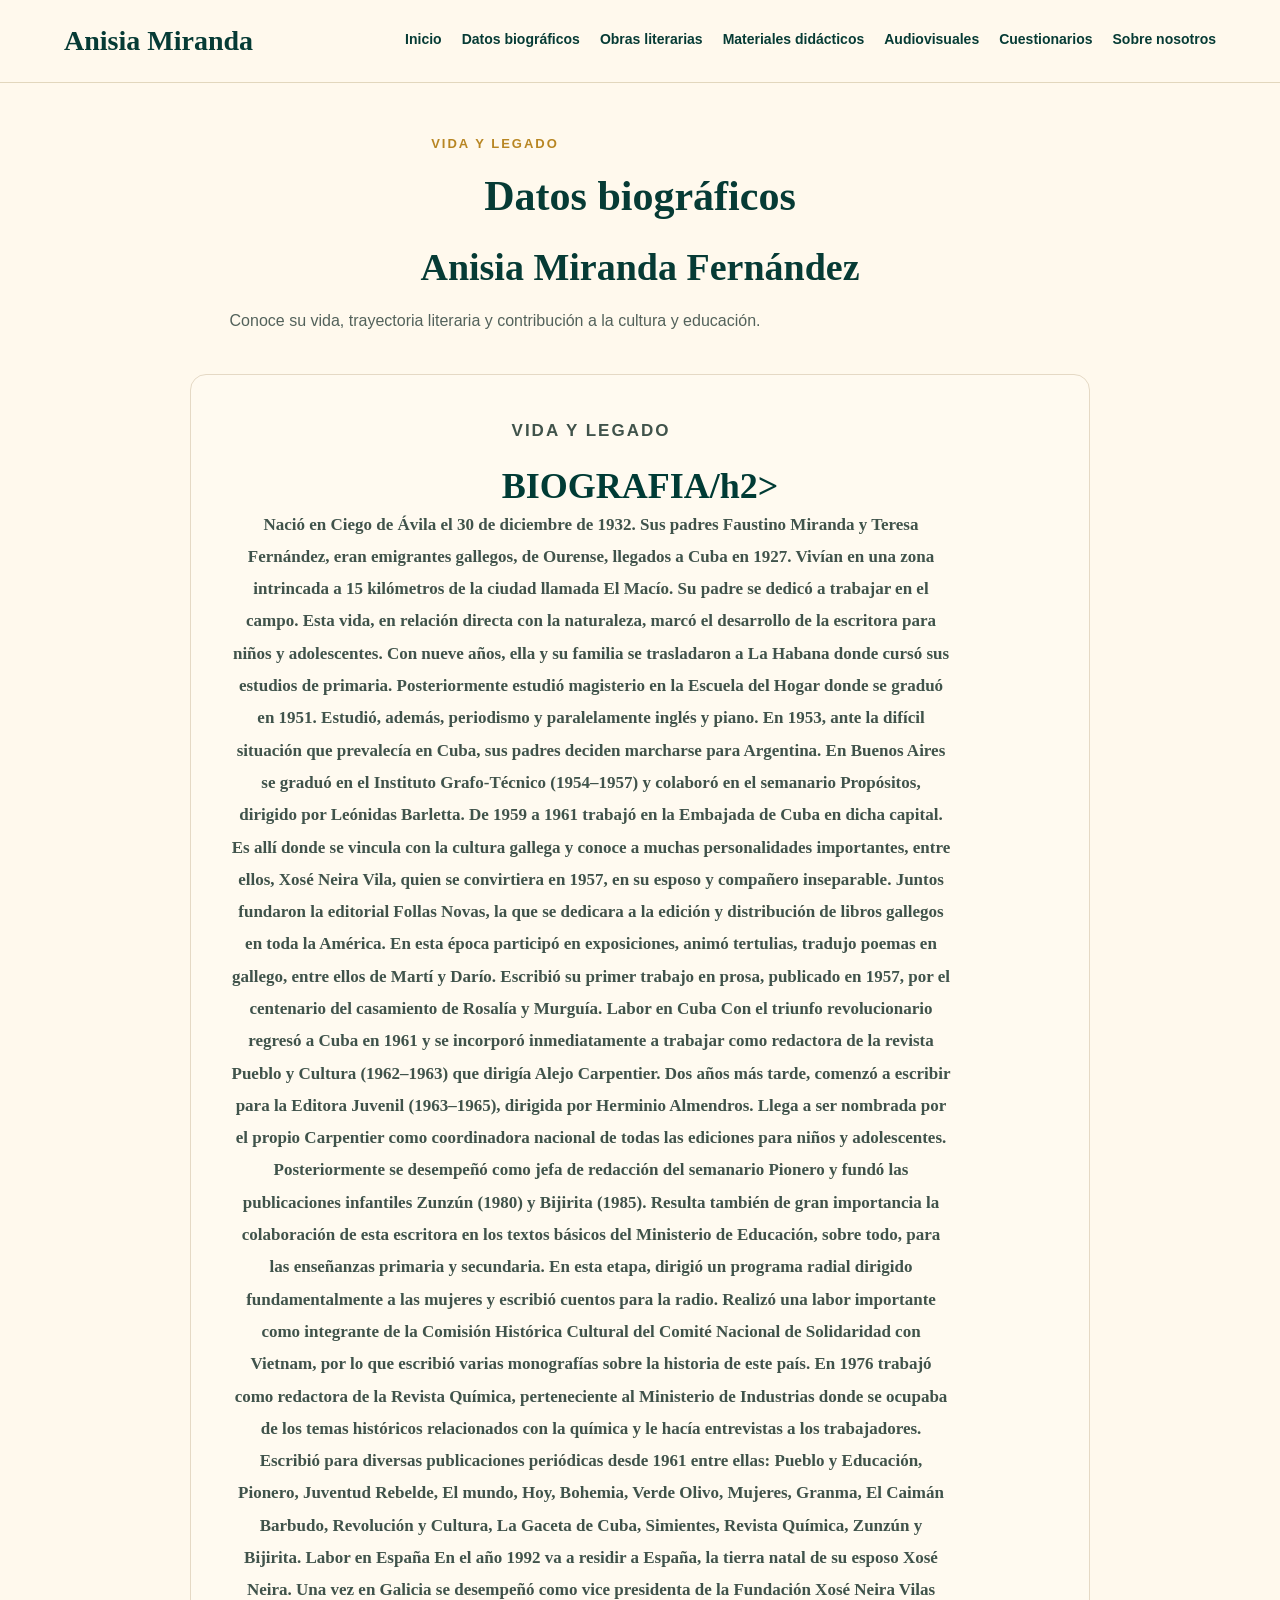
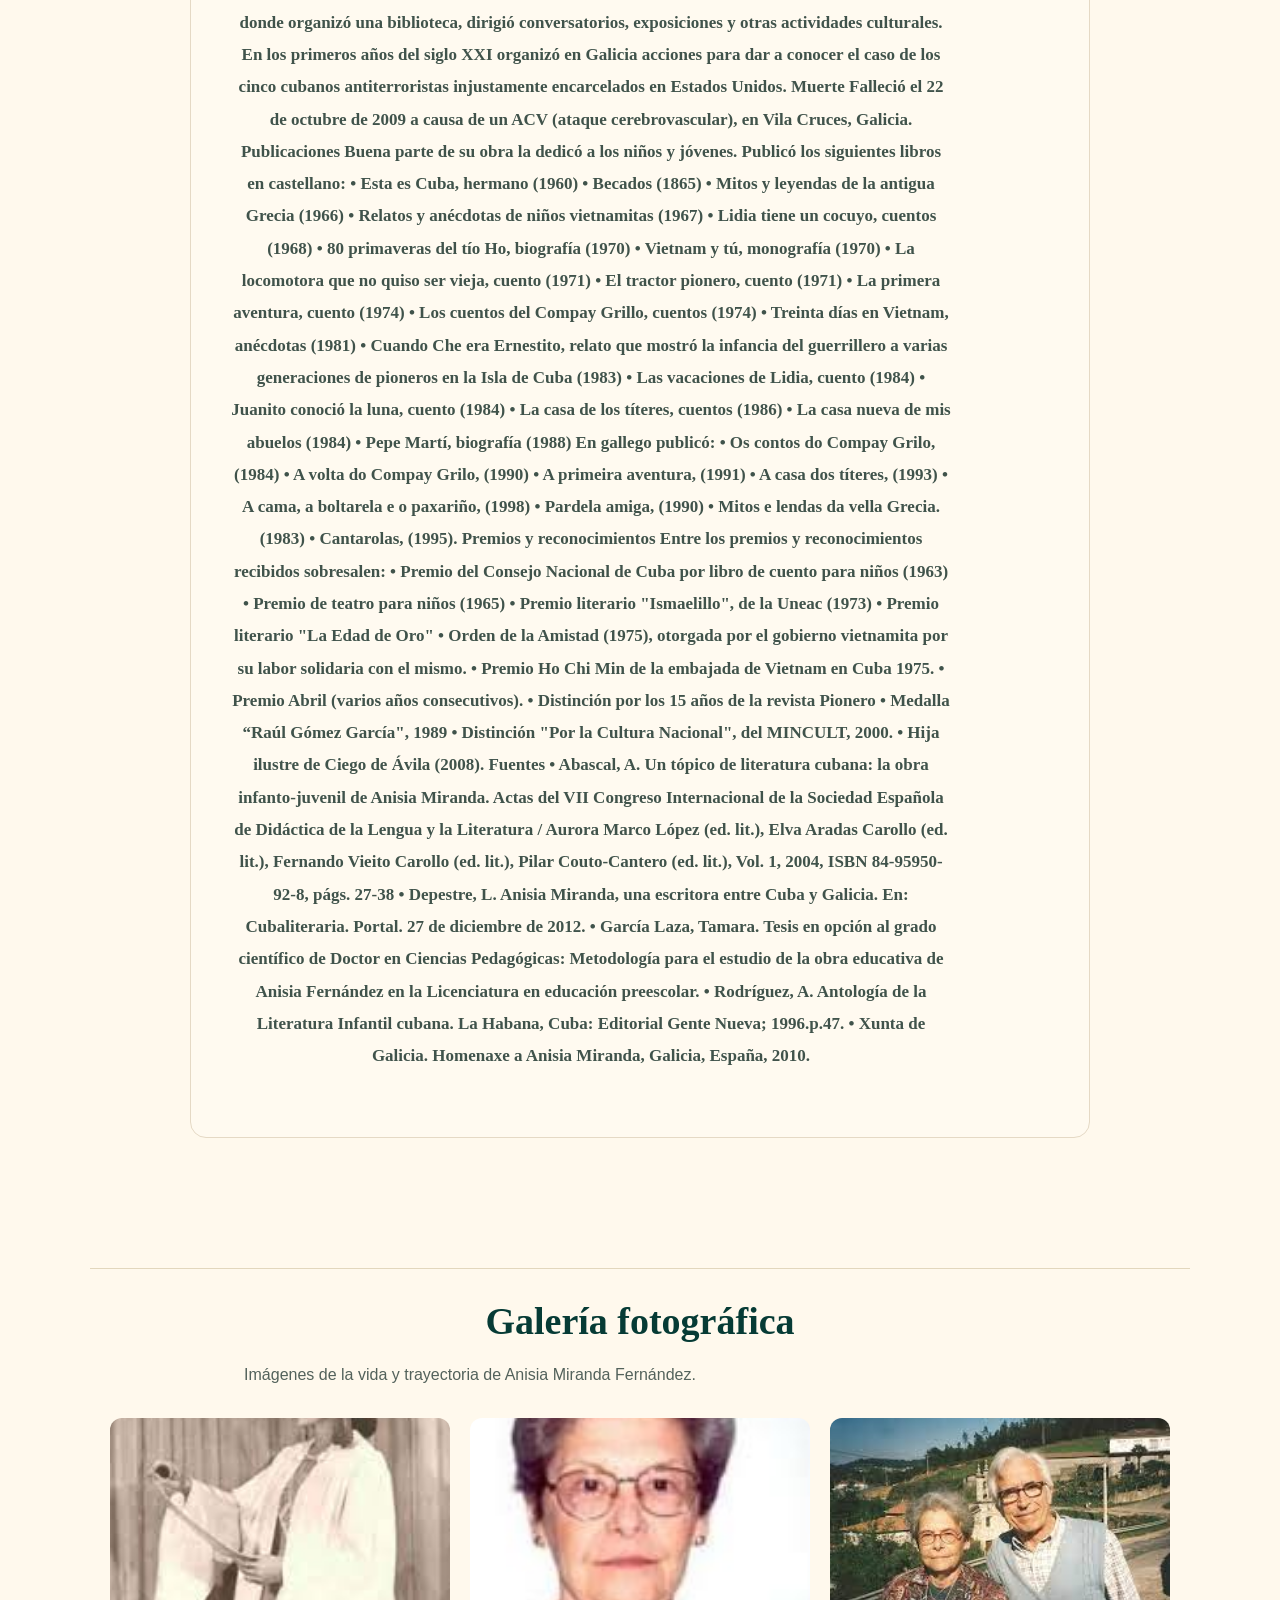
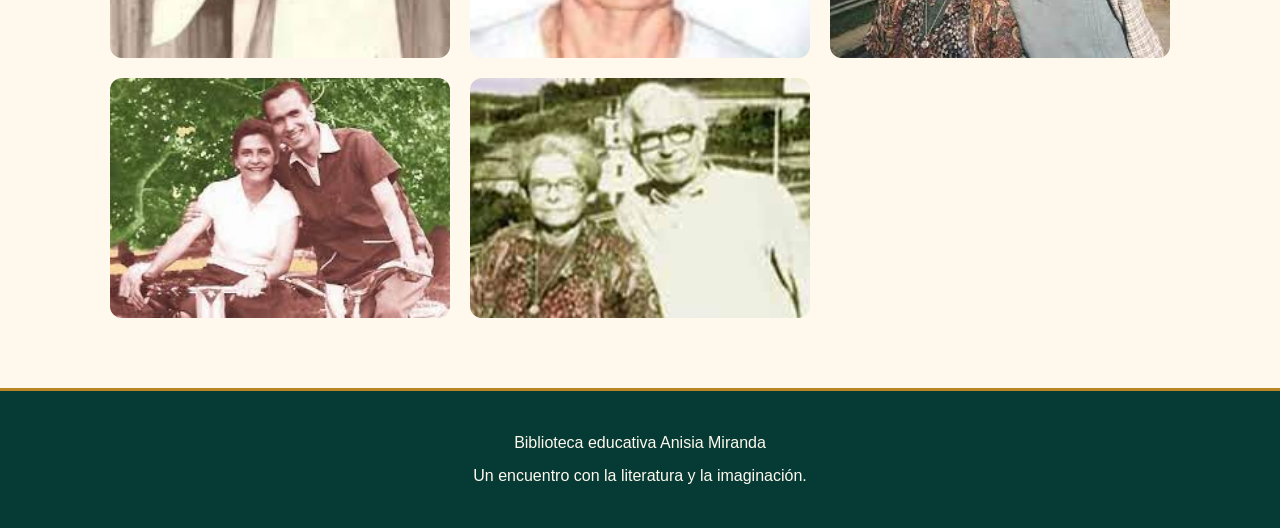
<file: header/biografia.html>
<!DOCTYPE html>
<html lang="es">
<head>
  <meta charset="UTF-8">
  <meta name="viewport"
        content="width=device-width, initial-scale=1.0">

  <title>Datos biográficos | Anisia Miranda</title>

  <link rel="stylesheet" href="../css/style.css">
</head>

<body>

  <header>
    <a href="../index.html" class="logo">
      Anisia Miranda
    </a>

    <nav aria-label="Navegación principal">
      <a href="../index.html">Inicio</a>
      <a href="biografia.html" aria-current="page">
        Datos biográficos
      </a>
      <a href="libros.html">Obras literarias</a>
      <a href="actividades.html">Materiales didácticos</a>
      <a href="documentos.html">Audiovisuales</a>
      <a href="cuestionarios.html">Cuestionarios</a>
      <a href="../index.html#nosotros">Sobre nosotros</a>
    </nav>
  </header>

  <main>
    <section class="pagina-biografia">

      <p class="etiqueta">VIDA Y LEGADO</p>

      <h1>Datos biográficos</h1>
      <h2>Anisia Miranda Fernández</h2>

      <p>
        Conoce su vida, trayectoria literaria
        y contribución a la cultura y educación.
      </p>

      <div class="biografia">
        <p class="etiqueta">VIDA Y LEGADO</p>
          <h2>BIOGRAFIA/h2>

          <p>
                    Nació en Ciego de Ávila el 30 de diciembre de 1932. Sus padres Faustino Miranda y Teresa Fernández, eran emigrantes gallegos, de Ourense, llegados a Cuba en 1927. Vivían en una zona intrincada a 15 kilómetros de la ciudad llamada El Macío. Su padre se dedicó a trabajar en el campo. Esta vida, en relación directa con la naturaleza, marcó el desarrollo de la escritora para niños y adolescentes. 
            Con nueve años, ella y su familia se trasladaron a La Habana donde cursó sus estudios de primaria. Posteriormente estudió magisterio en la Escuela del Hogar donde se graduó en 1951. Estudió, además, periodismo y paralelamente inglés y piano. En 1953, ante la difícil situación que prevalecía en Cuba, sus padres deciden marcharse para Argentina. 
            En Buenos Aires se graduó en el Instituto Grafo-Técnico (1954–1957) y colaboró en el semanario Propósitos, dirigido por Leónidas Barletta. De 1959 a 1961 trabajó en la Embajada de Cuba en dicha capital. Es allí donde se vincula con la cultura gallega y conoce a muchas personalidades importantes, entre ellos, Xosé Neira Vila, quien se convirtiera en 1957, en su esposo y compañero inseparable. Juntos fundaron la editorial Follas Novas, la que se dedicara a la edición y distribución de libros gallegos en toda la América. 
            En esta época participó en exposiciones, animó tertulias, tradujo poemas en gallego, entre ellos de Martí y Darío. Escribió su primer trabajo en prosa, publicado en 1957, por el centenario del casamiento de Rosalía y Murguía. 
            Labor en Cuba
            Con el triunfo revolucionario regresó a Cuba en 1961 y se incorporó inmediatamente a trabajar como redactora de la revista Pueblo y Cultura (1962–1963) que dirigía Alejo Carpentier. Dos años más tarde, comenzó a escribir para la Editora Juvenil (1963–1965), dirigida por Herminio Almendros. Llega a ser nombrada por el propio Carpentier como coordinadora nacional de todas las ediciones para niños y adolescentes. 
            Posteriormente se desempeñó como jefa de redacción del semanario Pionero y fundó las publicaciones infantiles Zunzún (1980) y Bijirita (1985). 
            Resulta también de gran importancia la colaboración de esta escritora en los textos básicos del Ministerio de Educación, sobre todo, para las enseñanzas primaria y secundaria. En esta etapa, dirigió un programa radial dirigido fundamentalmente a las mujeres y escribió cuentos para la radio. Realizó una labor importante como integrante de la Comisión Histórica Cultural del Comité Nacional de Solidaridad con Vietnam, por lo que escribió varias monografías sobre la historia de este país. 
            En 1976 trabajó como redactora de la Revista Química, perteneciente al Ministerio de Industrias donde se ocupaba de los temas históricos relacionados con la química y le hacía entrevistas a los trabajadores. 
            Escribió para diversas publicaciones periódicas desde 1961 entre ellas: Pueblo y Educación, Pionero, Juventud Rebelde, El mundo, Hoy, Bohemia, Verde Olivo, Mujeres, Granma, El Caimán Barbudo, Revolución y Cultura, La Gaceta de Cuba, Simientes, Revista Química, Zunzún y Bijirita. 
            Labor en España
            En el año 1992 va a residir a España, la tierra natal de su esposo Xosé Neira. Una vez en Galicia se desempeñó como vice presidenta de la Fundación Xosé Neira Vilas donde organizó una biblioteca, dirigió conversatorios, exposiciones y otras actividades culturales. 
            En los primeros años del siglo XXI organizó en Galicia acciones para dar a conocer el caso de los cinco cubanos antiterroristas injustamente encarcelados en Estados Unidos. 
            Muerte
            Falleció el 22 de octubre de 2009 a causa de un ACV (ataque cerebrovascular), en Vila Cruces, Galicia. 

            Publicaciones
            Buena parte de su obra la dedicó a los niños y jóvenes. 
            Publicó los siguientes libros en castellano: 
            •	Esta es Cuba, hermano (1960)
            •	Becados (1865)
            •	Mitos y leyendas de la antigua Grecia (1966)
            •	Relatos y anécdotas de niños vietnamitas (1967)
            •	Lidia tiene un cocuyo, cuentos (1968)
            •	80 primaveras del tío Ho, biografía (1970)
            •	Vietnam y tú, monografía (1970)
            •	La locomotora que no quiso ser vieja, cuento (1971)
            •	El tractor pionero, cuento (1971)
            •	La primera aventura, cuento (1974)
            •	Los cuentos del Compay Grillo, cuentos (1974)
            •	Treinta días en Vietnam, anécdotas (1981)
            •	Cuando Che era Ernestito, relato que mostró la infancia del guerrillero a varias generaciones de pioneros en la Isla de Cuba (1983)
            •	Las vacaciones de Lidia, cuento (1984)
            •	Juanito conoció la luna, cuento (1984)
            •	La casa de los títeres, cuentos (1986)
            •	La casa nueva de mis abuelos (1984)
            •	Pepe Martí, biografía (1988)
            En gallego publicó: 
            •	Os contos do Compay Grilo, (1984)
            •	A volta do Compay Grilo, (1990)
            •	A primeira aventura, (1991)
            •	A casa dos títeres, (1993)
            •	A cama, a boltarela e o paxariño, (1998)
            •	Pardela amiga, (1990)
            •	Mitos e lendas da vella Grecia. (1983)
            •	Cantarolas, (1995). 
            Premios y reconocimientos
            Entre los premios y reconocimientos recibidos sobresalen: 
            •	Premio del Consejo Nacional de Cuba por libro de cuento para niños (1963)
            •	Premio de teatro para niños (1965)
            •	Premio literario "Ismaelillo", de la Uneac (1973)
            •	Premio literario "La Edad de Oro"
            •	Orden de la Amistad (1975), otorgada por el gobierno vietnamita por su labor solidaria con el mismo.
            •	Premio Ho Chi Min de la embajada de Vietnam en Cuba 1975.
            •	Premio Abril (varios años consecutivos).
            •	Distinción por los 15 años de la revista Pionero
            •	Medalla “Raúl Gómez García", 1989
            •	Distinción "Por la Cultura Nacional", del MINCULT, 2000.
            •	Hija ilustre de Ciego de Ávila (2008).
            Fuentes
            •	Abascal, A. Un tópico de literatura cubana: la obra infanto-juvenil de Anisia Miranda. Actas del VII Congreso Internacional de la Sociedad Española de Didáctica de la Lengua y la Literatura / Aurora Marco López (ed. lit.), Elva Aradas Carollo (ed. lit.), Fernando Vieito Carollo (ed. lit.), Pilar Couto-Cantero (ed. lit.), Vol. 1, 2004, ISBN 84-95950-92-8, págs. 27-38
            •	Depestre, L. Anisia Miranda, una escritora entre Cuba y Galicia. En: Cubaliteraria. Portal. 27 de diciembre de 2012.
            •	García Laza, Tamara. Tesis en opción al grado científico de Doctor en Ciencias Pedagógicas: Metodología para el estudio de la obra educativa de Anisia Fernández en la Licenciatura en educación preescolar.
            •	Rodríguez, A. Antología de la Literatura Infantil cubana. La Habana, Cuba: Editorial Gente Nueva; 1996.p.47.
            •	Xunta de Galicia. Homenaxe a Anisia Miranda, Galicia, España, 2010.
          </p> 
      </div>
      

    </section>


    <section id="galeria-autora" class="galeria-autora">

        <h2>Galería fotográfica</h2>

        <p>
            Imágenes de la vida y trayectoria
            de Anisia Miranda Fernández.
        </p>

        <div class="galeria-grid">

            <a href="../img/biografia/img1.jpeg" target="_blank">
                <img src="../img/biografia/img1.jpeg"
                    alt="Fotografía de Anisia Miranda"
                    loading="lazy">
             </a>

            <a href="../img/biografia/img2.jpeg" target="_blank">
                <img src="../img/biografia/img2.jpeg"
                    alt="Fotografía de Anisia Miranda"
                    loading="lazy">
            </a>

            <a href="../img/biografia/img3.jpeg" target="_blank">
                <img src="../img/biografia/img3.jpeg"
                    alt="Fotografía de Anisia Miranda"
                    loading="lazy">
            </a>

            <a href="../img/biografia/img4.jpeg" target="_blank">
                <img src="../img/biografia/img4.jpeg"
                    alt="Fotografía de Anisia Miranda"
                    loading="lazy">
            </a>

            <a href="../img/biografia/img5.jpeg" target="_blank">
                <img src="../img/biografia/img5.jpeg"
                    alt="Fotografía de Anisia Miranda"
                    loading="lazy">
            </a>

        </div>

    </section>

  </main>

  <footer>
    <p>Biblioteca educativa Anisia Miranda</p>
    <p>Un encuentro con la literatura y la imaginación.</p>
  </footer>

</body>
</html>
</file>
<file: css/style.css>
/* Colores de la biblioteca */
:root {
  --fondo: #fff9ed;
  --papel: #fffdf7;
  --verde: #063b35;
  --verde-claro: #eaf0e5;
  --terracota: #bd5033;
  --terracota-oscuro: #9e4028;
  --dorado: #b88623;
  --texto: #183d35;
  --texto-secundario: #53625b;
  --borde: #e2d7bd;
}

/* Ajustes generales */
* {
  box-sizing: border-box;
}

body {
  margin: 0;
  background-color: var(--fondo);
  color: var(--texto);
  font-family: Arial, sans-serif;
  line-height: 1.7;
}

a {
  color: var(--verde);
}

a:focus-visible,
input:focus-visible,
button:focus-visible {
  outline: 3px solid var(--dorado);
  outline-offset: 4px;
}

/* Encabezado */
header {
  display: flex;
  justify-content: space-between;
  align-items: center;
  flex-wrap: wrap;
  gap: 20px;
  padding: 24px 5%;
  background-color: var(--fondo);
  border-bottom: 1px solid var(--borde);
}

.logo {
  color: var(--verde);
  font-family: Georgia, serif;
  font-size: 28px;
  font-weight: bold;
  line-height: 1.2;
  text-decoration: none;
}

/* Menú */
nav {
  display: flex;
  flex-wrap: wrap;
  gap: 12px 20px;
}

nav a {
  padding: 4px 0;
  color: var(--verde);
  border-bottom: 2px solid transparent;
  font-size: 14px;
  font-weight: bold;
  text-decoration: none;
}

nav a:hover {
  color: var(--terracota);
  border-bottom-color: var(--dorado);
}

/* Contenido */
main {
  width: 100%;
}

main > section {
  width: min(1100px, 90%);
  margin: 0 auto;
  padding: 56px 0;
  scroll-margin-top: 24px;
}

main > section + section {
  border-top: 1px solid var(--borde);
}

/* Imagen del dashboard */
main > #inicio.hero {
  width: 100%;
  max-width: none;
  margin: 0;
  padding: 0;
  background-color: var(--fondo);
  border: 0;
}

.hero img {
  display: block;
  width: 100%;
  height: auto;
}

/* Títulos y textos */
h1,
h2,
h3 {
  color: var(--verde);
  font-family: Georgia, serif;
  line-height: 1.2;
}

h1 {
  margin: 0 0 24px;
  font-size: clamp(36px, 6vw, 64px);
}

h2 {
  margin: 0 0 16px;
  font-size: clamp(28px, 4vw, 38px);
}

h3 {
  margin: 0 0 16px;
  font-size: 24px;
}

p {
  max-width: 720px;
  margin: 0 0 16px;
  color: var(--texto-secundario);
}

.etiqueta {
  color: var(--dorado);
  font-size: 13px;
  font-weight: bold;
  letter-spacing: 2px;
  text-transform: uppercase;
}

/* Botones */
.boton {
  display: inline-block;
  margin-top: 16px;
  padding: 12px 24px;
  background-color: var(--terracota);
  color: white;
  border: 1px solid var(--terracota);
  border-radius: 8px;
  font: inherit;
  font-weight: bold;
  text-align: center;
  text-decoration: none;
  cursor: pointer;
}

.boton:hover {
  background-color: var(--terracota-oscuro);
  border-color: var(--terracota-oscuro);
}

/* Buscador */
label {
  display: block;
  margin: 24px 0 8px;
  color: var(--verde);
  font-weight: bold;
}

input[type="search"] {
  width: 100%;
  max-width: 520px;
  padding: 14px 16px;
  background-color: var(--papel);
  color: var(--texto);
  border: 1px solid var(--borde);
  border-radius: 8px;
  font: inherit;
}

input[type="search"]::placeholder {
  color: var(--texto-secundario);
}

/* Catálogo de libros */
.lista-libros {
  display: grid;
  grid-template-columns: repeat(auto-fit, minmax(240px, 1fr));
  gap: 24px;
  margin-top: 32px;
}

.libro {
  padding: 28px;
  background-color: var(--papel);
  border: 1px solid var(--borde);
  border-top: 3px solid var(--dorado);
  border-radius: 12px;
  box-shadow: 0 6px 20px rgba(6, 59, 53, 0.05);
}

.libro img {
  display: block;
  width: 100%;
  height: auto;
  margin-bottom: 20px;
  border-radius: 6px;
}

.estado {
  margin-bottom: 0;
  color: var(--terracota);
  font-size: 14px;
  font-weight: bold;
}

/* Documentos y actividades */
#lista-documentos,
#lista-actividades {
  margin-top: 24px;
  padding: 24px;
  background-color: var(--verde-claro);
  border: 1px solid var(--borde);
  border-radius: 12px;
}

#lista-documentos p:last-child,
#lista-actividades p:last-child {
  margin-bottom: 0;
}

/* Pie de página */
footer {
  margin-top: 24px;
  padding: 32px 5%;
  background-color: var(--verde);
  border-top: 3px solid var(--dorado);
  text-align: center;
}

footer p {
  margin: 6px auto;
  color: var(--fondo);
}

footer a {
  color: var(--fondo);
}

/* Adaptación para teléfonos */
@media (max-width: 600px) {
  header {
    align-items: flex-start;
    flex-direction: column;
    padding: 20px;
  }

  .logo {
    font-size: 26px;
  }

  nav {
    gap: 10px 16px;
  }

  main > section {
    width: calc(100% - 40px);
    padding: 36px 0;
  }

  .lista-libros {
    grid-template-columns: 1fr;
  }

  .libro {
    padding: 24px;
  }
}

/* Books catalog layout */
#books-container {
  display: grid;
  grid-template-columns: repeat(auto-fit, minmax(220px, 1fr));
  gap: 25px;
  margin-top: 30px;
}

/* Individual book card */
.book-card {
  background: #fffdf8;
  padding: 20px;
  border-radius: 12px;
  text-align: center;
  box-shadow: 0 4px 12px rgba(0, 0, 0, 0.08);
}

/* Book cover size */
.book-card img {
  width: 160px;
  height: 220px;
  object-fit: contain;
  display: block;
  margin: 0 auto 15px;
}

/* Book titles */
.book-card h3 {
  font-size: 20px;
  color: #003b35;
  margin-bottom: 10px;
}

/* Book information */
.book-card p {
  font-size: 14px;
  margin-bottom: 10px;
}

/* Read and download links */
.book-card a {
  display: inline-block;
  padding: 10px 12px;
  margin: 5px;
  background: #003b35;
  color: white;
  border-radius: 7px;
  text-decoration: none;
}

.book-card a:hover {
  background: #bd7b16;
}



/* Biography section */

.biografia {
  max-width: 900px;
  margin: 40px auto;
  padding: 40px;
  background: #fffaf0;
  border-radius: 16px;
  border: 1px solid #e5d9c5;
}

.biografia h2 {
  color: #003b35;
  font-size: 36px;
  margin-bottom: 25px;
}

.biografia h3 {
  color: #003b35;
  font-size: 23px;
  margin-top: 30px;
  margin-bottom: 12px;
}

.biografia p {
  color: #40534b;
  font-size: 17px;
  line-height: 1.9;
  margin-bottom: 18px;
}

@media (max-width: 600px) {
  .biografia {
    padding: 22px;
  }

  .biografia h2 {
    font-size: 28px;
  }
}


/* ===================================
   ORIGINAL DASHBOARD IMAGE
=================================== */

main > #inicio.hero {
  width: 100%;
  max-width: none;
  margin: 0;
  padding: 0;
  border: none;
}

.hero .dashboard-image,
.hero img {
  display: block;
  width: 100%;
  max-width: 100%;
  height: auto;
  object-fit: contain;
}


/* ===================================
   FUNCTIONAL DASHBOARD CARDS
=================================== */

.dashboard-biblioteca {
  max-width: 1200px;
  margin: 0 auto;
  padding: 50px 20px;
}

.dashboard-biblioteca h2 {
  text-align: center;
  margin-bottom: 30px;
}

.dashboard-grid {
  display: grid;
  grid-template-columns: repeat(3, minmax(0, 1fr));
  gap: 24px;
}

.dashboard-card {
  display: flex;
  flex-direction: column;
  align-items: center;
  text-align: center;
  padding: 30px 20px;
  background: var(--papel);
  border: 1px solid var(--borde);
  border-radius: 14px;
  color: var(--verde);
  text-decoration: none;
  box-shadow: 0 5px 15px rgba(0,0,0,0.06);
  transition: transform 0.2s, box-shadow 0.2s;
}

.dashboard-card:hover {
  transform: translateY(-5px);
  box-shadow: 0 10px 25px rgba(0,0,0,0.12);
}

.dashboard-icon {
  font-size: 36px;
  margin-bottom: 15px;
}

.dashboard-card h3 {
  font-size: 21px;
  margin-bottom: 12px;
}

.dashboard-card p {
  font-size: 15px;
  line-height: 1.6;
}

.dashboard-link {
  margin-top: auto;
  color: var(--dorado);
  font-weight: bold;
}


/* ===================================
   BIOGRAPHY PDF PAGE
=================================== */

.pagina-biografia {
  max-width: 1050px;
  margin: 0 auto;
  padding: 50px 20px;
  text-align: center;
}

.pagina-biografia h1 {
  font-size: 42px;
}

.visor-biografia {
  margin: 30px auto;
  background: white;
  border: 1px solid var(--borde);
  border-radius: 12px;
  overflow: hidden;
}

.visor-biografia iframe {
  display: block;
  width: 100%;
  height: 750px;
  border: none;
}

.boton-biografia {
  display: inline-block;
  padding: 12px 20px;
  margin: 8px;
  background: var(--verde);
  color: white;
  border-radius: 8px;
  text-decoration: none;
}

.boton-biografia:hover {
  background: var(--terracota);
}


/* ===================================
   BIOGRAPHY PHOTO GALLERY
=================================== */

.autora-preview {
  max-width: 1100px;
  margin: 0 auto;
  padding: 50px 20px;
}

.galeria-autora {
  max-width: 1100px;
  margin: 40px auto;
  padding: 30px 20px;
  text-align: center;
}

.galeria-grid {
  display: grid;
  grid-template-columns: repeat(3, minmax(0, 1fr));
  gap: 20px;
  margin-top: 30px;
}

.galeria-grid a {
  display: block;
  overflow: hidden;
  border-radius: 12px;
}

.galeria-grid img {
  display: block;
  width: 100%;
  height: 240px;
  object-fit: cover;
  transition: transform 0.3s;
}

.galeria-grid a:hover img {
  transform: scale(1.05);
}


/* ===================================
   RESPONSIVE DESIGN
=================================== */

@media (max-width: 850px) {
  .dashboard-grid {
    grid-template-columns: repeat(2, minmax(0, 1fr));
  }

  .galeria-grid {
    grid-template-columns: repeat(2, minmax(0, 1fr));
  }
}

@media (max-width: 550px) {
  .dashboard-grid,
  .galeria-grid {
    grid-template-columns: 1fr;
  }

  .pagina-biografia h1 {
    font-size: 30px;
  }

  .visor-biografia iframe {
    height: 550px;
  }
}
</file>
